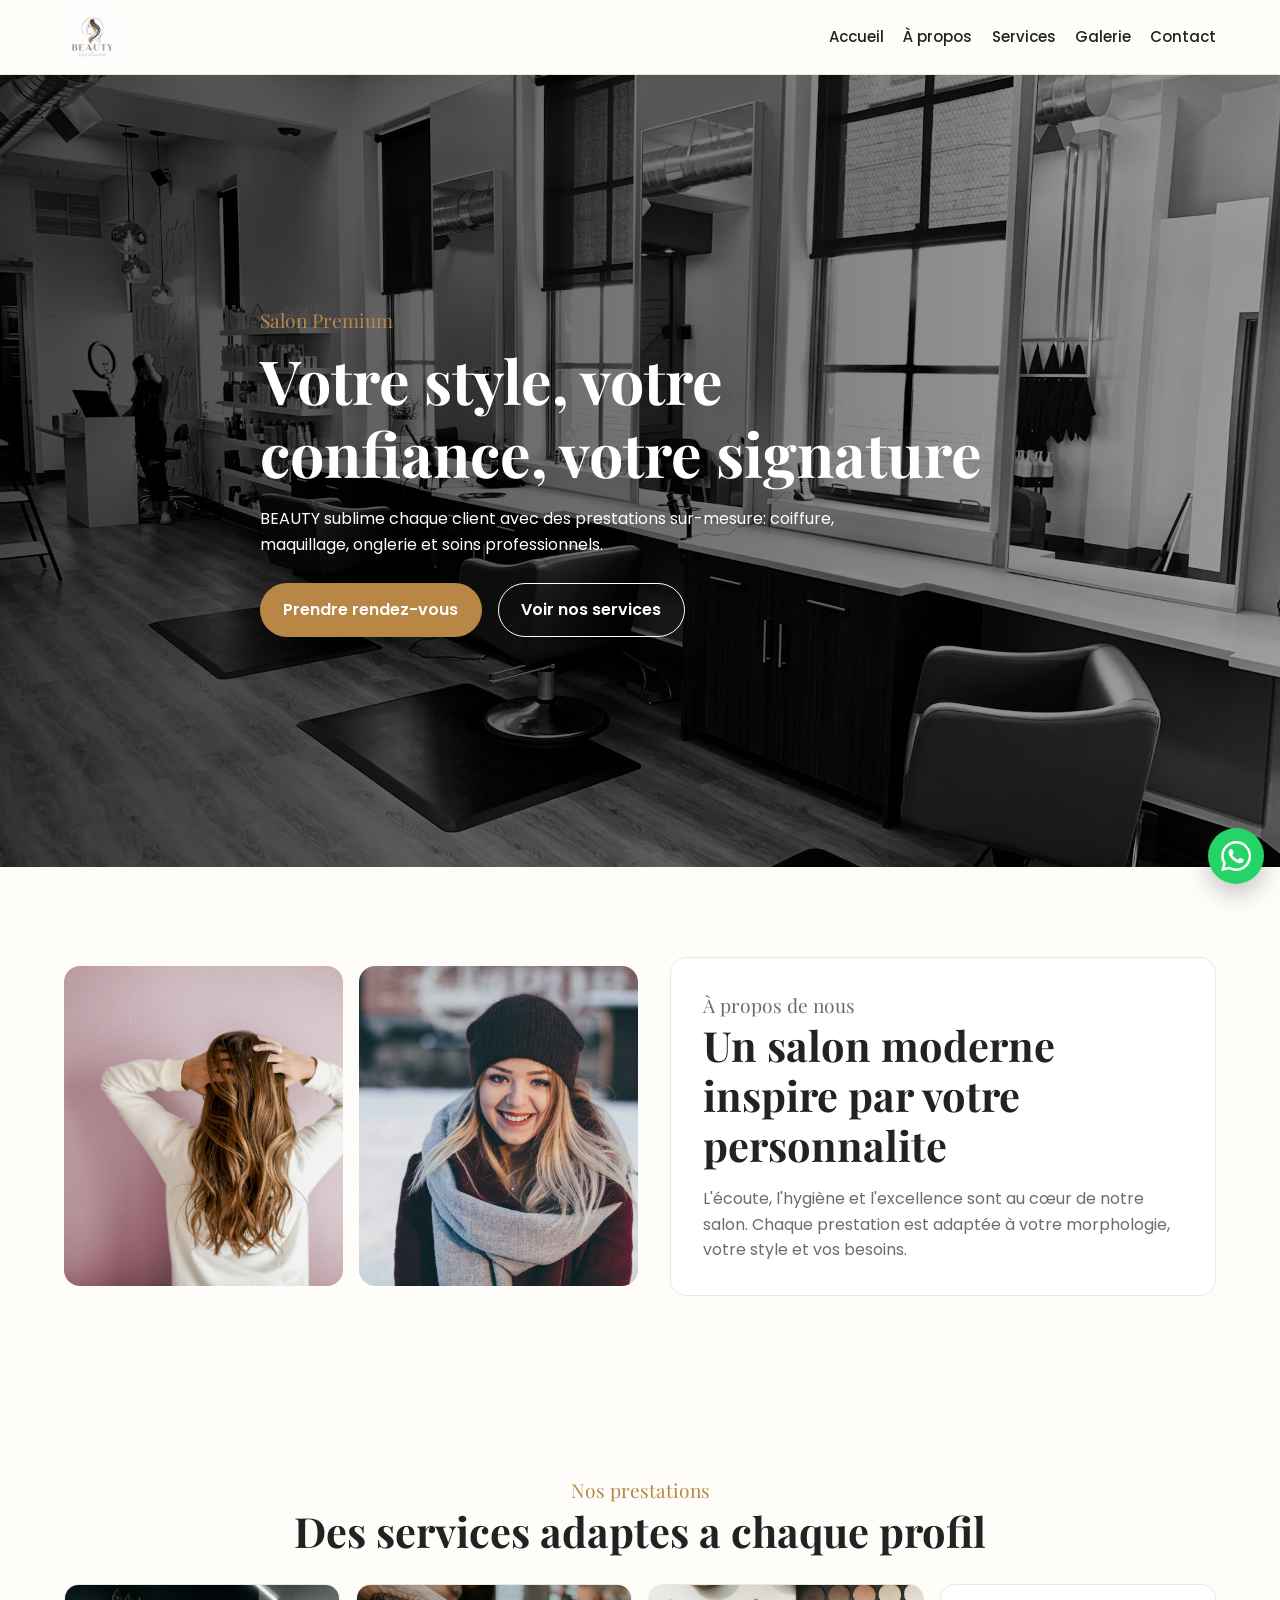
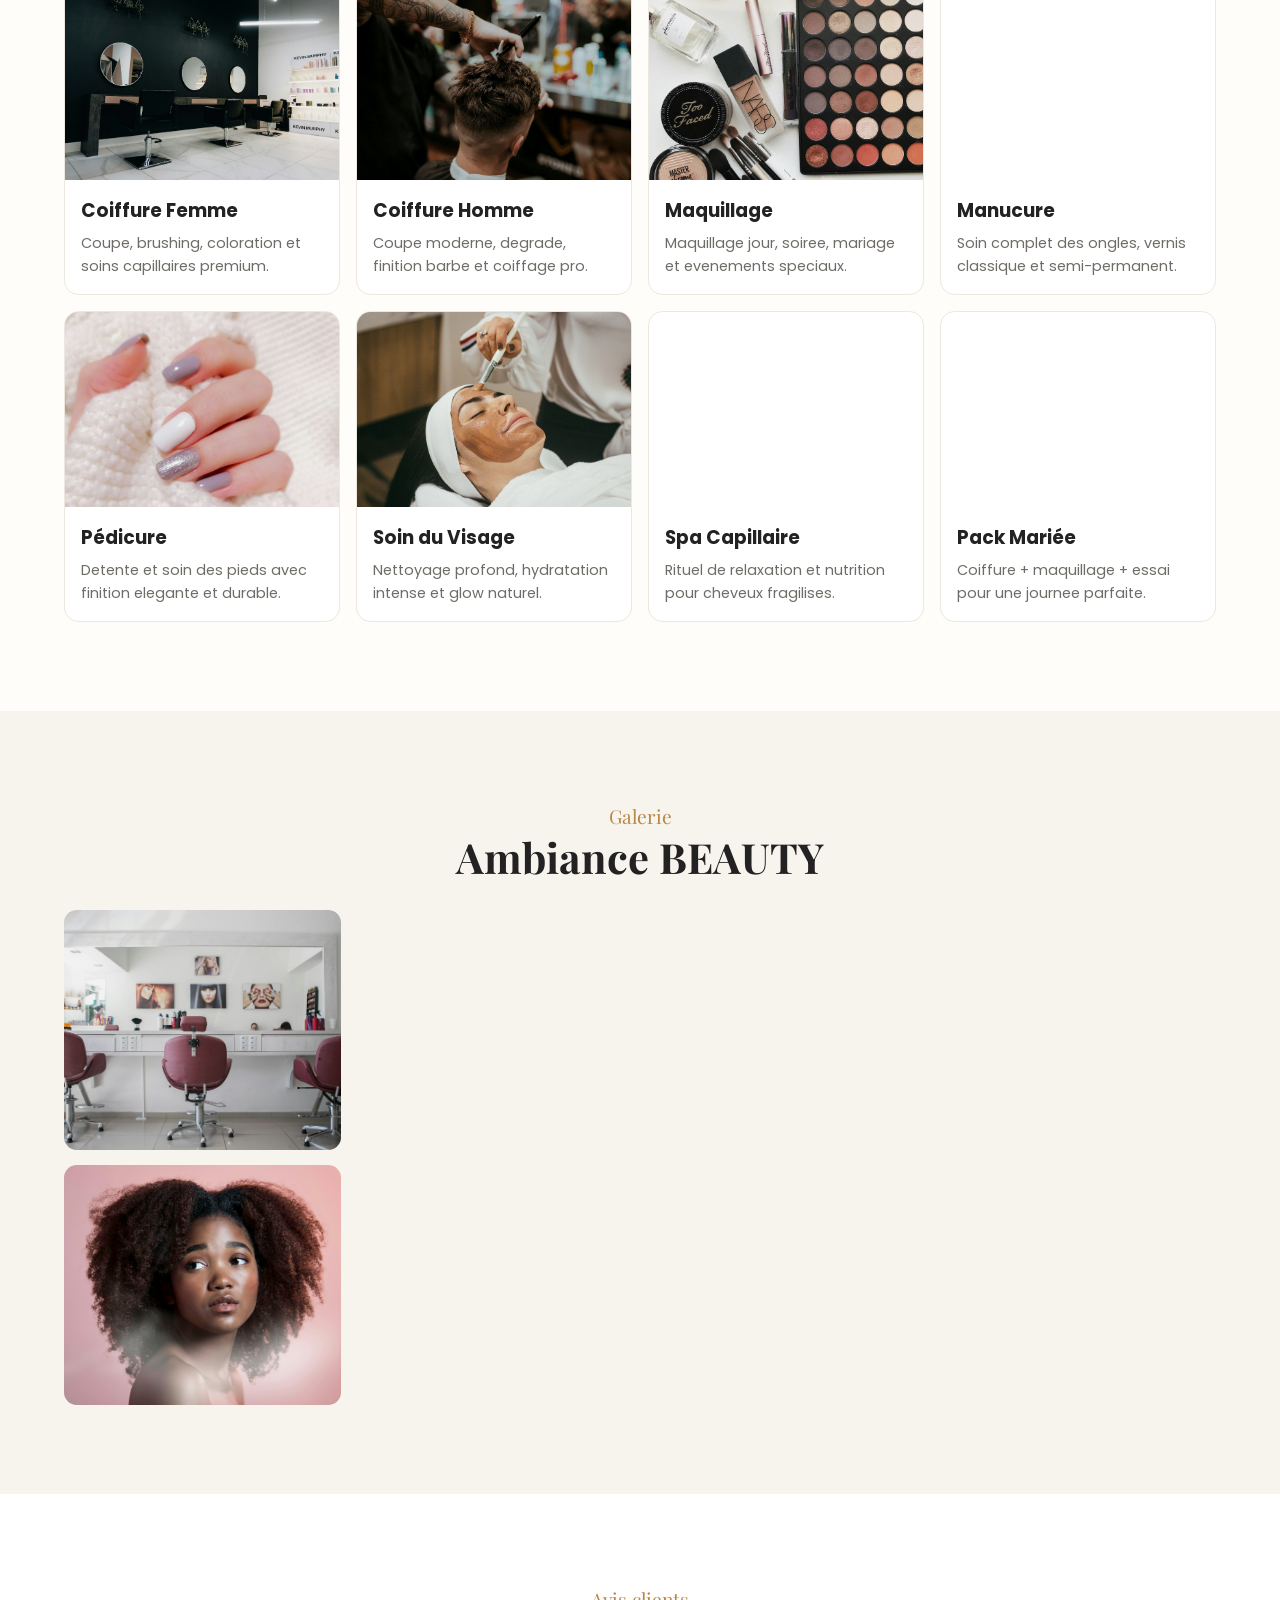
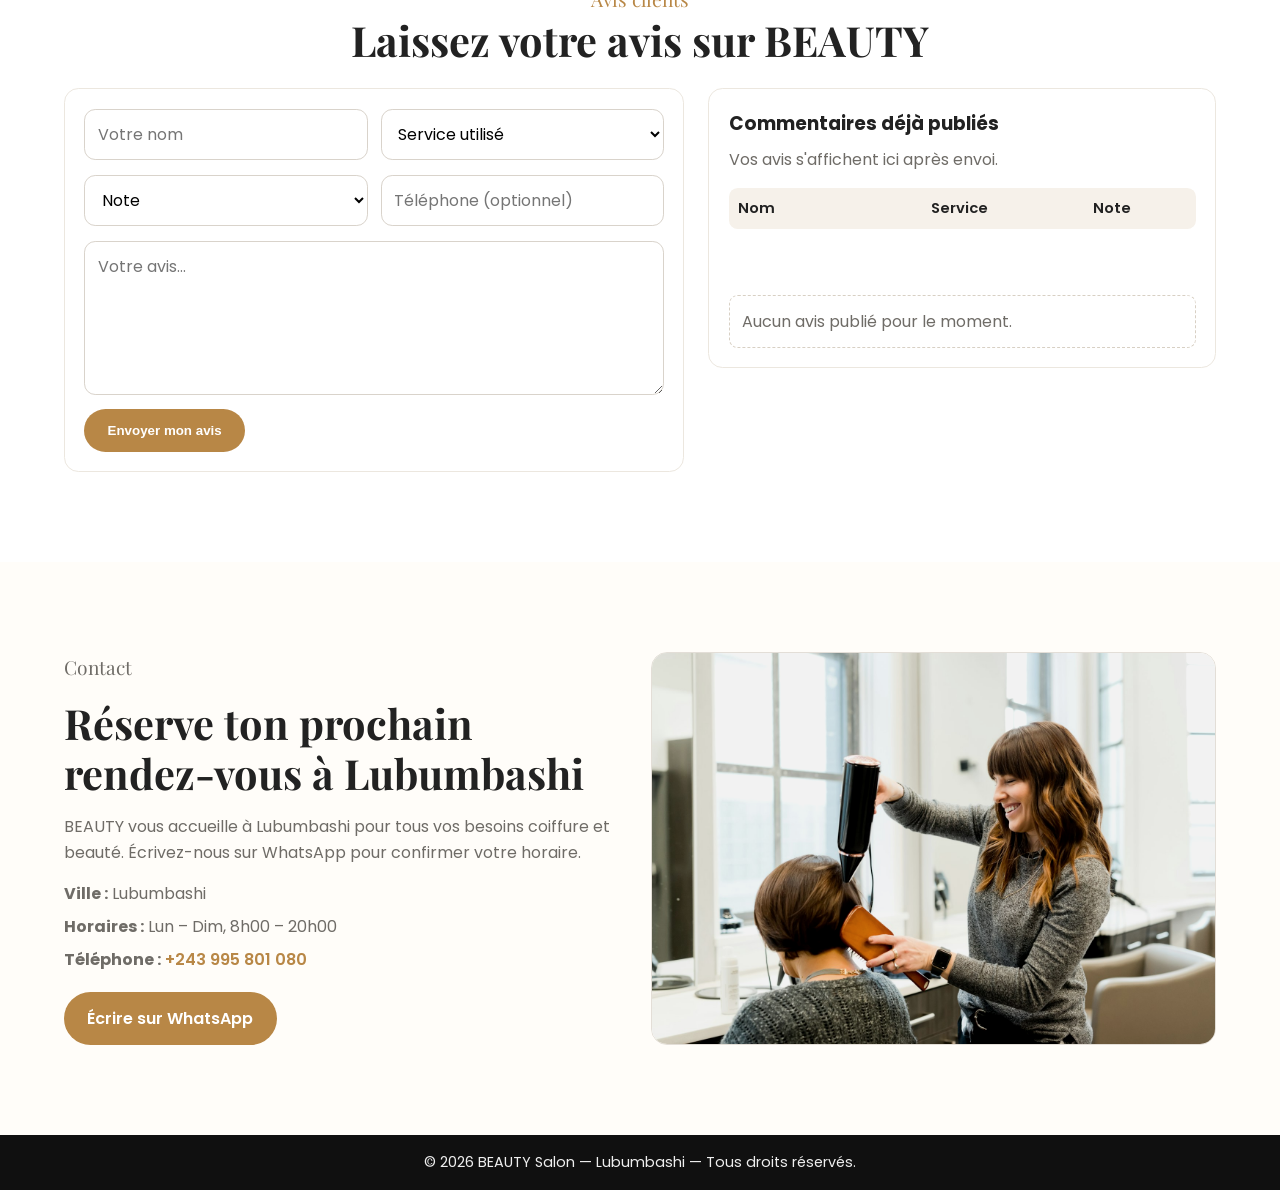
<file: index.html>
<!DOCTYPE html>
<html lang="fr">
  <head>
    <meta charset="UTF-8" />
    <script>
      (function () {
        var path = window.location.pathname.replace(/\\/g, "/");
        var host = window.location.hostname;

        if (host.endsWith("github.io")) {
          var correctPath = "/BEAUTY-SALON-/";
          if (path === "/BEAUTY-SALON" || path === "/BEAUTY-SALON/") {
            window.location.replace(correctPath + window.location.search + window.location.hash);
            return;
          }
          if (!path.startsWith("/BEAUTY-SALON-")) {
            window.location.replace(correctPath + window.location.search + window.location.hash);
            return;
          }
        }

        var base = document.createElement("base");
        if (window.location.protocol === "file:") {
          base.href = path.substring(0, path.lastIndexOf("/") + 1) || "./";
        } else if (host.endsWith("github.io")) {
          base.href = "/BEAUTY-SALON-/";
        } else {
          base.href = "/";
        }
        document.head.insertBefore(base, document.head.firstChild);
      })();
    </script>
    <meta name="viewport" content="width=device-width, initial-scale=1.0, viewport-fit=cover" />
    <title>BEAUTY</title>
    <link rel="canonical" href="https://king232001.github.io/BEAUTY-SALON-/" />
    <link rel="preconnect" href="https://fonts.googleapis.com" />
    <link rel="preconnect" href="https://fonts.gstatic.com" crossorigin />
    <link
      href="https://fonts.googleapis.com/css2?family=Playfair+Display:wght@500;700&family=Poppins:wght@300;400;500;600;700&display=swap"
      rel="stylesheet"
    />
    <link rel="stylesheet" href="styles.css" />
    <link rel="icon" href="assets/logo.png" type="image/png" />
    <link rel="apple-touch-icon" href="assets/logo.png" />
    <script type="application/ld+json">
      {
        "@context": "https://schema.org",
        "@type": "BeautySalon",
        "name": "BEAUTY",
        "telephone": "+243995801080",
        "address": {
          "@type": "PostalAddress",
          "addressLocality": "Lubumbashi",
          "addressCountry": "CD"
        },
        "areaServed": "Lubumbashi",
        "url": "https://wa.me/243995801080",
        "openingHoursSpecification": {
          "@type": "OpeningHoursSpecification",
          "dayOfWeek": [
            "Monday",
            "Tuesday",
            "Wednesday",
            "Thursday",
            "Friday",
            "Saturday",
            "Sunday"
          ],
          "opens": "08:00",
          "closes": "20:00"
        }
      }
    </script>
  </head>
  <body>
    <nav class="navbar">
      <div class="container nav-content">
        <a class="brand" href="#accueil">
          <img src="assets/logo.png" alt="BEAUTY - Salon de Coiffure" width="160" height="56" />
        </a>
        <button class="menu-toggle" type="button" aria-label="Ouvrir le menu" aria-expanded="false" aria-controls="main-menu">☰</button>
        <ul class="menu" id="main-menu">
          <li><a href="#accueil">Accueil</a></li>
          <li><a href="#apropos">À propos</a></li>
          <li><a href="#services">Services</a></li>
          <li><a href="#galerie">Galerie</a></li>
          <li><a href="#contact">Contact</a></li>
        </ul>
      </div>
    </nav>

    <main>
      <section class="hero" id="accueil">
        <div class="hero-overlay"></div>
        <div class="container hero-content">
          <p class="hero-tag">Salon Premium</p>
          <h1>Votre style, votre confiance, votre signature</h1>
          <p>
            BEAUTY sublime chaque client avec des prestations sur-mesure:
            coiffure, maquillage, onglerie et soins professionnels.
          </p>
          <div class="hero-cta">
            <a class="btn btn-primary" href="https://wa.me/243995801080" target="_blank" rel="noopener noreferrer">Prendre rendez-vous</a>
            <a class="btn btn-outline" href="#services">Voir nos services</a>
          </div>
        </div>
      </section>

      <section class="about section" id="apropos">
        <div class="container about-grid">
          <div class="about-images">
            <img src="assets/images/about-team.jpg" data-fallback="assets/images/about.svg" alt="Styliste BEAUTY au travail" loading="lazy" decoding="async" />
            <img src="assets/images/about-client.jpg" data-fallback="assets/images/about.svg" alt="Cliente satisfaite au salon" loading="lazy" decoding="async" />
          </div>
          <div class="about-card">
            <p class="section-label">À propos de nous</p>
            <h2>Un salon moderne inspire par votre personnalite</h2>
            <p>
              L'écoute, l'hygiène et l'excellence sont au cœur de notre salon.
              Chaque prestation est adaptée à votre morphologie, votre style et
              vos besoins.
            </p>
          </div>
        </div>
      </section>

      <section class="services section" id="services">
        <div class="container">
          <p class="section-label center">Nos prestations</p>
          <h2 class="center">Des services adaptes a chaque profil</h2>
          <div class="service-grid">
            <article class="service-card">
              <img src="assets/images/service-women-hair.jpg" data-fallback="assets/images/service.svg" alt="Coiffure femme afro" loading="lazy" decoding="async" />
              <div>
                <h3>Coiffure Femme</h3>
                <p>Coupe, brushing, coloration et soins capillaires premium.</p>
              </div>
            </article>
            <article class="service-card">
              <img src="assets/images/service-men-hair.jpg" data-fallback="assets/images/service.svg" alt="Coiffure homme afro" loading="lazy" decoding="async" />
              <div>
                <h3>Coiffure Homme</h3>
                <p>Coupe moderne, degrade, finition barbe et coiffage pro.</p>
              </div>
            </article>
            <article class="service-card">
              <img src="assets/images/service-makeup.jpg" data-fallback="assets/images/service.svg" alt="Maquillage professionnel" loading="lazy" decoding="async" />
              <div>
                <h3>Maquillage</h3>
                <p>Maquillage jour, soiree, mariage et evenements speciaux.</p>
              </div>
            </article>
            <article class="service-card">
              <img src="assets/images/service-manicure.jpg" data-fallback="assets/images/service.svg" alt="Manucure" loading="lazy" decoding="async" />
              <div>
                <h3>Manucure</h3>
                <p>Soin complet des ongles, vernis classique et semi-permanent.</p>
              </div>
            </article>
            <article class="service-card">
              <img src="assets/images/service-pedicure.jpg" data-fallback="assets/images/service.svg" alt="Pédicure" loading="lazy" decoding="async" />
              <div>
                <h3>Pédicure</h3>
                <p>Detente et soin des pieds avec finition elegante et durable.</p>
              </div>
            </article>
            <article class="service-card">
              <img src="assets/images/service-facial.jpg" data-fallback="assets/images/service.svg" alt="Soin du visage" loading="lazy" decoding="async" />
              <div>
                <h3>Soin du Visage</h3>
                <p>Nettoyage profond, hydratation intense et glow naturel.</p>
              </div>
            </article>
            <article class="service-card">
              <img src="assets/images/service-spa.jpg" data-fallback="assets/images/service.svg" alt="Spa capillaire" loading="lazy" decoding="async" />
              <div>
                <h3>Spa Capillaire</h3>
                <p>Rituel de relaxation et nutrition pour cheveux fragilises.</p>
              </div>
            </article>
            <article class="service-card">
              <img src="assets/images/service-bridal.jpg" data-fallback="assets/images/service.svg" alt="Pack mariée" loading="lazy" decoding="async" />
              <div>
                <h3>Pack Mariée</h3>
                <p>Coiffure + maquillage + essai pour une journee parfaite.</p>
              </div>
            </article>
          </div>
        </div>
      </section>

      <section class="gallery section" id="galerie">
        <div class="container">
          <p class="section-label center">Galerie</p>
          <h2 class="center">Ambiance BEAUTY</h2>
          <div class="gallery-grid">
            <img src="assets/images/gallery-1.jpg" data-fallback="assets/images/gallery.svg" alt="Intérieur salon coiffure" loading="lazy" decoding="async" />
            <img src="assets/images/gallery-2.jpg" data-fallback="assets/images/gallery.svg" alt="Coiffure femme en salon" loading="lazy" decoding="async" />
            <img src="assets/images/gallery-3.jpg" data-fallback="assets/images/gallery.svg" alt="Coupe homme en salon" loading="lazy" decoding="async" />
            <img src="assets/images/gallery-4.jpg" data-fallback="assets/images/gallery.svg" alt="Soin beauté en salon" loading="lazy" decoding="async" />
            <img src="assets/images/gallery-5-afro.jpg" data-fallback="assets/images/gallery.svg" alt="Coiffure afro féminine en salon" loading="lazy" decoding="async" />
            <img src="assets/images/gallery-6-afro.jpg" data-fallback="assets/images/gallery.svg" alt="Coiffure afro masculine en salon" loading="lazy" decoding="async" />
          </div>
        </div>
      </section>

      <section class="testimonials section" id="avis">
        <div class="container">
          <p class="section-label center">Avis clients</p>
          <h2 class="center">Laissez votre avis sur BEAUTY</h2>
          <div class="review-layout">
            <form class="review-form" novalidate>
              <div class="review-row">
                <input type="text" name="nom" placeholder="Votre nom" required />
                <select name="service" required>
                  <option value="">Service utilisé</option>
                  <option>Coiffure Femme</option>
                  <option>Coiffure Homme</option>
                  <option>Maquillage</option>
                  <option>Manucure</option>
                  <option>Pédicure</option>
                  <option>Soin du Visage</option>
                  <option>Spa Capillaire</option>
                  <option>Pack Mariée</option>
                </select>
              </div>
              <div class="review-row">
                <select name="note" required>
                  <option value="">Note</option>
                  <option value="5">5 étoiles</option>
                  <option value="4">4 étoiles</option>
                  <option value="3">3 étoiles</option>
                  <option value="2">2 étoiles</option>
                  <option value="1">1 étoile</option>
                </select>
                <input type="tel" name="telephone" placeholder="Téléphone (optionnel)" />
              </div>
              <textarea
                name="commentaire"
                rows="5"
                placeholder="Votre avis..."
                required
              ></textarea>
              <p class="review-form-message" role="status" aria-live="polite" hidden></p>
              <button type="submit" class="btn btn-primary">Envoyer mon avis</button>
            </form>

            <aside class="reviews-list">
              <h3>Commentaires déjà publiés</h3>
              <p>Vos avis s'affichent ici après envoi.</p>
              <div class="reviews-table-head">
                <span>Nom</span>
                <span>Service</span>
                <span>Note</span>
              </div>
              <div class="reviews-items"></div>
              <div class="reviews-empty">Aucun avis publié pour le moment.</div>
            </aside>
          </div>
        </div>
      </section>

      <section class="contact section" id="contact">
        <div class="container contact-wrap">
          <div class="contact-info">
            <p class="section-label">Contact</p>
            <h2>Réserve ton prochain rendez-vous à Lubumbashi</h2>
            <p>
              BEAUTY vous accueille à Lubumbashi pour tous vos besoins coiffure
              et beauté. Écrivez-nous sur WhatsApp pour confirmer votre horaire.
            </p>
            <ul class="contact-details">
              <li><strong>Ville :</strong> Lubumbashi</li>
              <li><strong>Horaires :</strong> Lun – Dim, 8h00 – 20h00</li>
              <li>
                <strong>Téléphone :</strong>
                <a href="tel:+243995801080">+243 995 801 080</a>
              </li>
            </ul>
            <a class="btn btn-primary" href="https://wa.me/243995801080" target="_blank" rel="noopener noreferrer">Écrire sur WhatsApp</a>
          </div>
          <div class="contact-visual">
            <img src="assets/images/contact-salon.jpg" data-fallback="assets/images/gallery.svg" alt="Équipe salon coiffure" loading="lazy" decoding="async" />
          </div>
        </div>
      </section>
    </main>

    <footer class="footer">
      <div class="container">
        <p>© 2026 BEAUTY Salon — Lubumbashi — Tous droits réservés.</p>
      </div>
    </footer>

    <button type="button" class="back-to-top" aria-label="Remonter en haut de la page" hidden>
      <svg xmlns="http://www.w3.org/2000/svg" viewBox="0 0 24 24" aria-hidden="true">
        <path fill="currentColor" d="M12 4l-8 8h5v8h6v-8h5z" />
      </svg>
    </button>

    <a
      class="whatsapp-float"
      href="https://wa.me/243995801080"
      target="_blank"
      rel="noopener noreferrer"
      aria-label="Contacter BEAUTY sur WhatsApp"
    >
      <svg xmlns="http://www.w3.org/2000/svg" viewBox="0 0 24 24" aria-hidden="true">
        <path
          fill="currentColor"
          d="M17.472 14.382c-.297-.149-1.758-.867-2.03-.967-.273-.099-.471-.148-.67.15-.197.297-.767.966-.94 1.164-.173.199-.347.223-.644.075-.297-.15-1.255-.463-2.39-1.475-.883-.788-1.48-1.761-1.653-2.059-.173-.297-.018-.458.13-.606.134-.133.298-.347.446-.52.149-.174.198-.298.298-.497.099-.198.05-.371-.025-.52-.075-.149-.669-1.612-.916-2.207-.242-.579-.487-.5-.669-.51-.173-.008-.371-.01-.57-.01-.198 0-.52.074-.792.372-.272.297-1.04 1.016-1.04 2.479 0 1.462 1.065 2.875 1.213 3.074.149.198 2.096 3.2 5.077 4.487.709.306 1.262.489 1.694.625.712.227 1.36.195 1.871.118.571-.085 1.758-.719 2.006-1.413.248-.694.248-1.289.173-1.413-.074-.124-.272-.198-.57-.347m-5.421 7.403h-.004a9.87 9.87 0 01-5.031-1.378l-.361-.214-3.741.982.998-3.648-.235-.374a9.86 9.86 0 01-1.51-5.26c.001-5.45 4.436-9.884 9.888-9.884 2.64 0 5.122 1.03 6.988 2.898a9.825 9.825 0 012.893 6.994c-.003 5.45-4.435 9.884-9.885 9.884m8.413-18.297A11.815 11.815 0 0012.05 0C5.495 0 .16 5.335.157 11.892c0 2.096.547 4.142 1.588 5.945L.057 24l6.305-1.654a11.882 11.882 0 005.683 1.448h.005c6.554 0 11.89-5.335 11.893-11.893a11.821 11.821 0 00-3.48-8.413z"
        />
      </svg>
    </a>

    <script src="script.js"></script>
  </body>
</html>
</file>
<file: styles.css>
:root {
  --bg: #fffdf9;
  --text: #222;
  --muted: #6f6c67;
  --primary: #b88746;
  --dark: #141414;
  --card: #ffffff;
  --line: #ece7df;
  --float-size: 56px;
  --float-gap: 0.75rem;
  --float-right: 1rem;
  --float-bottom: 1rem;
  --nav-height: 74px;
  --logo-height: 56px;
}

* {
  box-sizing: border-box;
  margin: 0;
  padding: 0;
}

body {
  font-family: "Poppins", sans-serif;
  background: var(--bg);
  color: var(--text);
  line-height: 1.6;
}

img {
  width: 100%;
  display: block;
  object-fit: cover;
}

a {
  text-decoration: none;
  color: inherit;
}

.container {
  width: min(1120px, 92%);
  margin: 0 auto;
}

.navbar {
  position: sticky;
  top: 0;
  z-index: 99;
  background: rgba(255, 253, 249, 0.96);
  color: var(--text);
  border-bottom: 1px solid var(--line);
  backdrop-filter: blur(4px);
}

.nav-content {
  position: relative;
  display: flex;
  align-items: center;
  justify-content: space-between;
  min-height: var(--nav-height);
}

.brand {
  display: block;
  flex-shrink: 0;
  line-height: 0;
}

.brand img {
  height: var(--logo-height);
  width: auto;
  max-width: min(180px, 42vw);
  object-fit: contain;
}

.menu {
  display: flex;
  gap: 1.2rem;
  list-style: none;
}

.menu a {
  font-size: 0.94rem;
  font-weight: 500;
}

.menu-toggle {
  display: none;
  background: none;
  border: 0;
  color: var(--text);
  font-size: 1.4rem;
}

.hero {
  min-height: 88vh;
  position: relative;
  display: grid;
  align-items: center;
  background: url("assets/images/hero.jpg") center/cover no-repeat;
}

.hero-overlay {
  position: absolute;
  inset: 0;
  background: linear-gradient(90deg, rgba(0, 0, 0, 0.72), rgba(0, 0, 0, 0.35));
}

.hero-content {
  position: relative;
  color: #fff;
  max-width: 700px;
  padding: 5rem 0;
}

.hero-tag,
.section-label {
  color: var(--primary);
  font-family: "Playfair Display", serif;
  font-size: 1.2rem;
}

h1,
h2 {
  font-family: "Playfair Display", serif;
  line-height: 1.2;
}

h1 {
  font-size: clamp(2rem, 6vw, 3.8rem);
  margin: 0.5rem 0 1rem;
}

h2 {
  font-size: clamp(1.6rem, 4vw, 2.6rem);
  margin-bottom: 1rem;
}

.hero-content p {
  max-width: 580px;
}

.hero-cta {
  margin-top: 1.6rem;
  display: flex;
  gap: 1rem;
  flex-wrap: wrap;
}

.btn {
  display: inline-flex;
  align-items: center;
  justify-content: center;
  padding: 0.82rem 1.4rem;
  border-radius: 999px;
  font-weight: 600;
  border: 1px solid transparent;
}

.btn-primary {
  background: var(--primary);
  color: #fff;
}

.btn-outline {
  border-color: #fff;
  color: #fff;
}

.btn-dark {
  background: #191919;
  color: #fff;
}

.section {
  padding: clamp(3.4rem, 7vw, 6rem) 0;
}

.center {
  text-align: center;
}

.about-grid {
  display: grid;
  gap: 2rem;
  grid-template-columns: 1.05fr 1fr;
  align-items: center;
}

.about-images {
  display: grid;
  gap: 1rem;
  grid-template-columns: repeat(2, 1fr);
}

.about-images img {
  border-radius: 1rem;
  min-height: 320px;
  filter: saturate(0.9) contrast(1.03) brightness(0.95);
}

.about-card {
  background: #fff;
  border: 1px solid var(--line);
  border-radius: 1rem;
  padding: 2rem;
}

.about-card p {
  color: var(--muted);
}

.service-grid {
  margin-top: 1.8rem;
  display: grid;
  grid-template-columns: repeat(4, 1fr);
  gap: 1rem;
}

.service-card {
  border: 1px solid var(--line);
  border-radius: 0.9rem;
  overflow: hidden;
  background: var(--card);
}

.service-card img {
  height: 195px;
  filter: saturate(0.88) contrast(1.04) brightness(0.94);
  transition: transform 0.35s ease;
}

.service-card div {
  padding: 1rem;
}

.service-card h3 {
  margin-bottom: 0.35rem;
}

.service-card p {
  color: var(--muted);
  font-size: 0.9rem;
}

.service-card:hover img {
  transform: scale(1.04);
}

.gallery {
  background: #f7f3ed;
}

.gallery-grid {
  margin-top: 1.8rem;
  display: grid;
  grid-template-columns: repeat(4, 1fr);
  gap: 0.9rem;
}

.gallery-grid img {
  height: 240px;
  border-radius: 0.8rem;
  filter: saturate(0.9) contrast(1.05) brightness(0.95);
}

.testimonials {
  background: #fff;
}

.review-layout {
  margin-top: 1.5rem;
  display: grid;
  grid-template-columns: minmax(0, 1.1fr) minmax(0, 0.9fr);
  gap: 1.25rem;
  align-items: start;
}

.review-form {
  border: 1px solid var(--line);
  border-radius: 0.9rem;
  background: #fff;
  padding: 1.2rem;
  display: grid;
  gap: 0.9rem;
}

.review-row {
  display: grid;
  grid-template-columns: repeat(2, minmax(0, 1fr));
  gap: 0.8rem;
}

.review-form input,
.review-form select,
.review-form textarea {
  width: 100%;
  border: 1px solid #d9d3cb;
  border-radius: 0.7rem;
  padding: 0.75rem 0.8rem;
  font: inherit;
  background: #fff;
}

.review-form input,
.review-form select {
  min-height: 48px;
}

.review-form textarea {
  min-height: 120px;
  resize: vertical;
}

.review-form .btn {
  justify-self: start;
}

.reviews-list {
  border: 1px solid var(--line);
  border-radius: 0.9rem;
  background: #fff;
  padding: 1.2rem;
  max-height: min(620px, 70vh);
  display: flex;
  flex-direction: column;
  min-height: 280px;
}

.reviews-list h3 {
  margin-bottom: 0.5rem;
}

.reviews-list p {
  color: var(--muted);
  margin-bottom: 1rem;
}

.reviews-table-head {
  display: grid;
  grid-template-columns: 1.2fr 1fr 0.6fr;
  gap: 0.4rem;
  padding: 0.55rem 0.6rem;
  background: #f6f1ea;
  border-radius: 0.55rem;
  font-weight: 600;
  font-size: 0.92rem;
}

.reviews-items {
  display: flex;
  flex-direction: column;
  gap: 0.65rem;
  margin-top: 0.7rem;
  overflow-y: auto;
  flex: 1;
  padding-right: 0.15rem;
}

.review-item {
  border: 1px solid var(--line);
  border-radius: 0.55rem;
  padding: 0.75rem;
  background: #fffdf9;
}

.review-item-head {
  display: grid;
  grid-template-columns: 1.2fr 1fr 0.6fr;
  gap: 0.4rem;
  font-size: 0.92rem;
}

.review-label {
  display: none;
}

.review-field strong {
  font-weight: 600;
  word-break: break-word;
}

.review-item-comment {
  margin-top: 0.5rem;
  color: var(--muted);
  font-size: 0.88rem;
  line-height: 1.5;
}

.review-stars {
  color: var(--primary);
  letter-spacing: 0.05em;
}

.reviews-empty {
  margin-top: 0.7rem;
  color: var(--muted);
  border: 1px dashed #d8d0c4;
  border-radius: 0.55rem;
  padding: 0.8rem;
}

.reviews-empty[hidden] {
  display: none;
}

.review-form-message {
  font-size: 0.9rem;
  color: #2f7a3f;
  background: #edf7ef;
  border-radius: 0.55rem;
  padding: 0.65rem 0.8rem;
}

.review-form-message.is-error {
  color: #9b3b3b;
  background: #fceeee;
}

.review-form-message[hidden] {
  display: none;
}

.contact-details {
  list-style: none;
  margin: 0 0 1.2rem;
  display: grid;
  gap: 0.45rem;
  color: var(--muted);
}

.contact-details a {
  color: var(--primary);
  font-weight: 600;
}

.contact-details a:hover {
  text-decoration: underline;
}

.back-to-top {
  position: fixed;
  right: var(--float-right);
  bottom: calc(
    max(var(--float-bottom), env(safe-area-inset-bottom, 0px)) + var(--float-size) +
      var(--float-gap)
  );
  display: flex;
  align-items: center;
  justify-content: center;
  width: var(--float-size);
  height: var(--float-size);
  border: 0;
  border-radius: 50%;
  background: var(--primary);
  color: #fff;
  cursor: pointer;
  box-shadow: 0 8px 20px rgba(0, 0, 0, 0.18);
  z-index: 120;
  opacity: 0;
  visibility: hidden;
  transform: translateY(12px);
  transition: opacity 0.25s ease, transform 0.25s ease, visibility 0.25s ease;
  -webkit-tap-highlight-color: transparent;
}

.back-to-top.visible {
  opacity: 1;
  visibility: visible;
  transform: translateY(0);
}

.back-to-top:hover {
  background: #a67638;
}

.back-to-top svg {
  width: calc(var(--float-size) * 0.46);
  height: calc(var(--float-size) * 0.46);
}

.whatsapp-float {
  position: fixed;
  right: var(--float-right);
  bottom: max(var(--float-bottom), env(safe-area-inset-bottom, 0px));
  display: flex;
  align-items: center;
  justify-content: center;
  width: var(--float-size);
  height: var(--float-size);
  background: #25d366;
  color: #fff;
  border-radius: 50%;
  box-shadow: 0 10px 24px rgba(0, 0, 0, 0.22);
  z-index: 120;
  transition: transform 0.2s ease;
  -webkit-tap-highlight-color: transparent;
}

.whatsapp-float:hover {
  transform: scale(1.06);
}

.whatsapp-float svg {
  width: calc(var(--float-size) * 0.54);
  height: calc(var(--float-size) * 0.54);
}

.reveal {
  opacity: 0;
  transform: translateY(24px);
  transition: opacity 0.6s ease, transform 0.6s ease;
}

.reveal.visible {
  opacity: 1;
  transform: translateY(0);
}

.contact-wrap {
  display: grid;
  grid-template-columns: 1fr 1fr;
  gap: 1.4rem;
}

.contact-info p {
  color: var(--muted);
  margin-bottom: 1rem;
}

.contact-visual img {
  height: 100%;
  min-height: 300px;
  border-radius: 1rem;
  border: 1px solid var(--line);
  filter: saturate(0.92) contrast(1.03) brightness(0.95);
}

.footer {
  background: #101010;
  color: #efefef;
  text-align: center;
  padding: 1rem 0;
  font-size: 0.9rem;
}

/* Tablette */
@media (max-width: 1024px) {
  :root {
    --float-size: 52px;
    --float-right: 0.85rem;
    --logo-height: 50px;
  }

  .service-grid {
    grid-template-columns: repeat(3, 1fr);
  }

  .gallery-grid {
    grid-template-columns: repeat(2, 1fr);
  }

  .gallery-grid img {
    height: 220px;
  }

  .review-layout {
    grid-template-columns: minmax(0, 1fr) minmax(0, 1fr);
    gap: 1.25rem;
  }

  .reviews-list {
    max-height: none;
    min-height: 0;
  }

  .about-card,
  .review-form,
  .reviews-list {
    padding: 1.5rem;
  }
}

/* Mobile */
@media (max-width: 780px) {
  :root {
    --float-size: 50px;
    --float-gap: 0.65rem;
    --float-right: 0.75rem;
    --float-bottom: 0.75rem;
    --nav-height: 64px;
    --logo-height: 46px;
  }

  .menu-toggle {
    display: inline-flex;
    align-items: center;
    justify-content: center;
    min-width: 44px;
    min-height: 44px;
  }

  .menu {
    position: absolute;
    left: 0;
    right: 0;
    top: var(--nav-height);
    background: #151515;
    display: none;
    flex-direction: column;
    gap: 0.35rem;
    padding: 1rem 4%;
    box-shadow: 0 12px 24px rgba(0, 0, 0, 0.15);
  }

  .menu.open {
    display: flex;
  }

  .menu a {
    color: #fff;
    padding: 0.55rem 0;
    font-size: 1rem;
  }

  .about-grid,
  .contact-wrap {
    grid-template-columns: 1fr;
  }

  .service-grid {
    grid-template-columns: repeat(2, 1fr);
  }

  .service-card img {
    height: 170px;
  }

  .review-layout {
    grid-template-columns: 1fr;
    gap: 1rem;
  }

  .review-row {
    grid-template-columns: 1fr;
  }

  .review-form .btn {
    width: 100%;
    justify-self: stretch;
  }

  .review-form input,
  .review-form select,
  .review-form textarea {
    font-size: 16px;
  }

  .reviews-list {
    max-height: none;
    min-height: 0;
    padding: 1.2rem;
  }

  .reviews-table-head {
    display: none;
  }

  .review-item-head {
    grid-template-columns: 1fr;
    gap: 0.55rem;
  }

  .review-label {
    display: block;
    font-size: 0.72rem;
    font-weight: 500;
    color: var(--muted);
    text-transform: uppercase;
    letter-spacing: 0.05em;
    margin-bottom: 0.2rem;
  }

  .review-field {
    display: block;
  }

  .review-field-stars .review-stars {
    display: inline-block;
    font-size: 1.05rem;
  }

  .hero {
    min-height: 80vh;
  }

  .hero-overlay {
    background: linear-gradient(180deg, rgba(0, 0, 0, 0.78), rgba(0, 0, 0, 0.42));
  }

  .hero-content {
    padding: 3.5rem 0;
    text-align: center;
  }

  .hero-content p {
    margin-inline: auto;
  }

  .hero-cta {
    justify-content: center;
  }

  .hero-cta .btn {
    flex: 1 1 100%;
    max-width: 320px;
  }

  .about-images img {
    min-height: 240px;
  }

  .contact-visual img {
    min-height: 240px;
  }

}

/* Petit mobile */
@media (max-width: 520px) {
  :root {
    --float-size: 48px;
    --float-right: 0.65rem;
    --float-bottom: 0.65rem;
    --logo-height: 42px;
  }

  .container {
    width: min(1120px, 94%);
  }

  .service-grid,
  .gallery-grid,
  .about-images {
    grid-template-columns: 1fr;
  }

  .gallery-grid img {
    height: 210px;
  }

  .hero {
    min-height: 76vh;
  }

  .hero-tag,
  .section-label {
    font-size: 1.05rem;
  }

  .about-card,
  .review-form,
  .reviews-list {
    padding: 1rem;
  }

  .review-form textarea {
    min-height: 100px;
  }

  .review-item {
    padding: 0.85rem;
  }

  .review-item-comment {
    font-size: 0.9rem;
  }

  .btn {
    width: 100%;
    max-width: 100%;
  }
}

/* Grand ecran */
@media (min-width: 1280px) {
  .container {
    width: min(1200px, 90%);
  }

  .hero-content {
    max-width: 760px;
  }

  .review-layout {
    gap: 1.5rem;
  }

  .reviews-list {
    max-height: 680px;
  }
}
</file>
